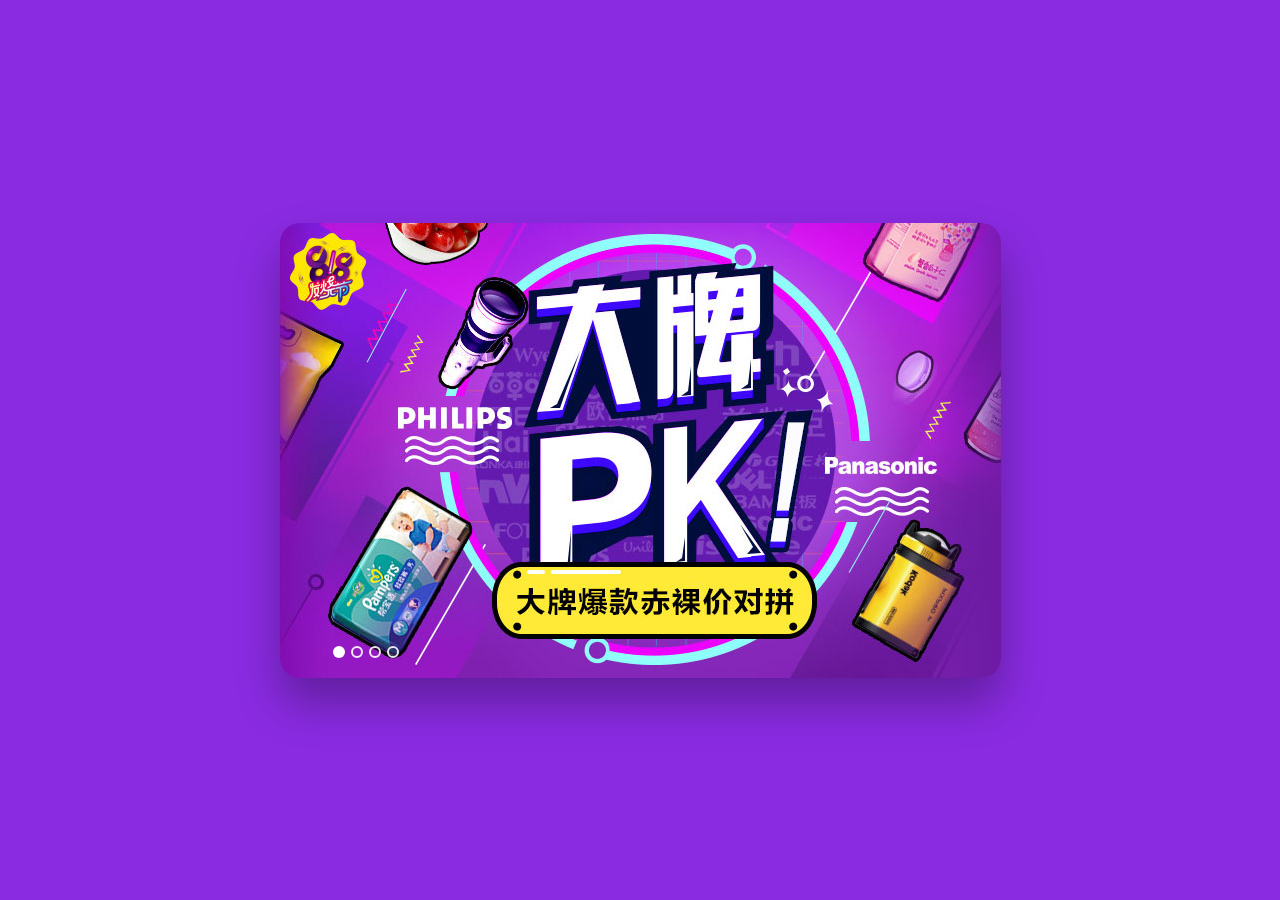
<file: 轮播图/index.html>
<!DOCTYPE html>
<html lang="en">
    <head>
        <meta charset="UTF-8">
        <meta http-equiv="X-UA-Compatible" content="IE=edge">
        <meta name="viewport" content="width=device-width,initial-scale=1.0,user-scalable=0,maximum-scale=1.0,minimum-scale=1.0">
        <title>New-Webpage</title>
        <!-- 引入图标链接 -->
        <link href="https://cdn.bootcdn.net/ajax/libs/font-awesome/6.1.2/css/all.css" rel="stylesheet">
        <!-- 引入 css 文件 -->
        <link rel="stylesheet" href="style.css">
        <!-- 引入 js 动画文件 -->
        <script src="js/animate.js"></script>
        <!-- 引入 js 文件 -->
        <script src="js/index.js"></script>
    </head>
    <body>
        <div class="container">
            <!-- 左右按钮 -->
            <div class="btnBox">
                <div class="left">
                    <i class="fa-solid fa-chevron-left"></i>
                </div>
                <div class="right">
                    <i class="fa-solid fa-chevron-right"></i>
                </div>
            </div>
            <!-- 轮播图主体 -->
            <ul>
                <li><a href=""><img src="images/focus.jpg" alt=""></a></li>
                <li><a href=""><img src="images/focus1.jpg" alt=""></a></li>
                <li><a href=""><img src="images/focus2.jpg" alt=""></a></li>
                <li><a href=""><img src="images/focus3.jpg" alt=""></a></li>
            </ul>
            <!-- 指示点 -->
            <ol>
            </ol>
        </div>
    </body>
</html>
</file>
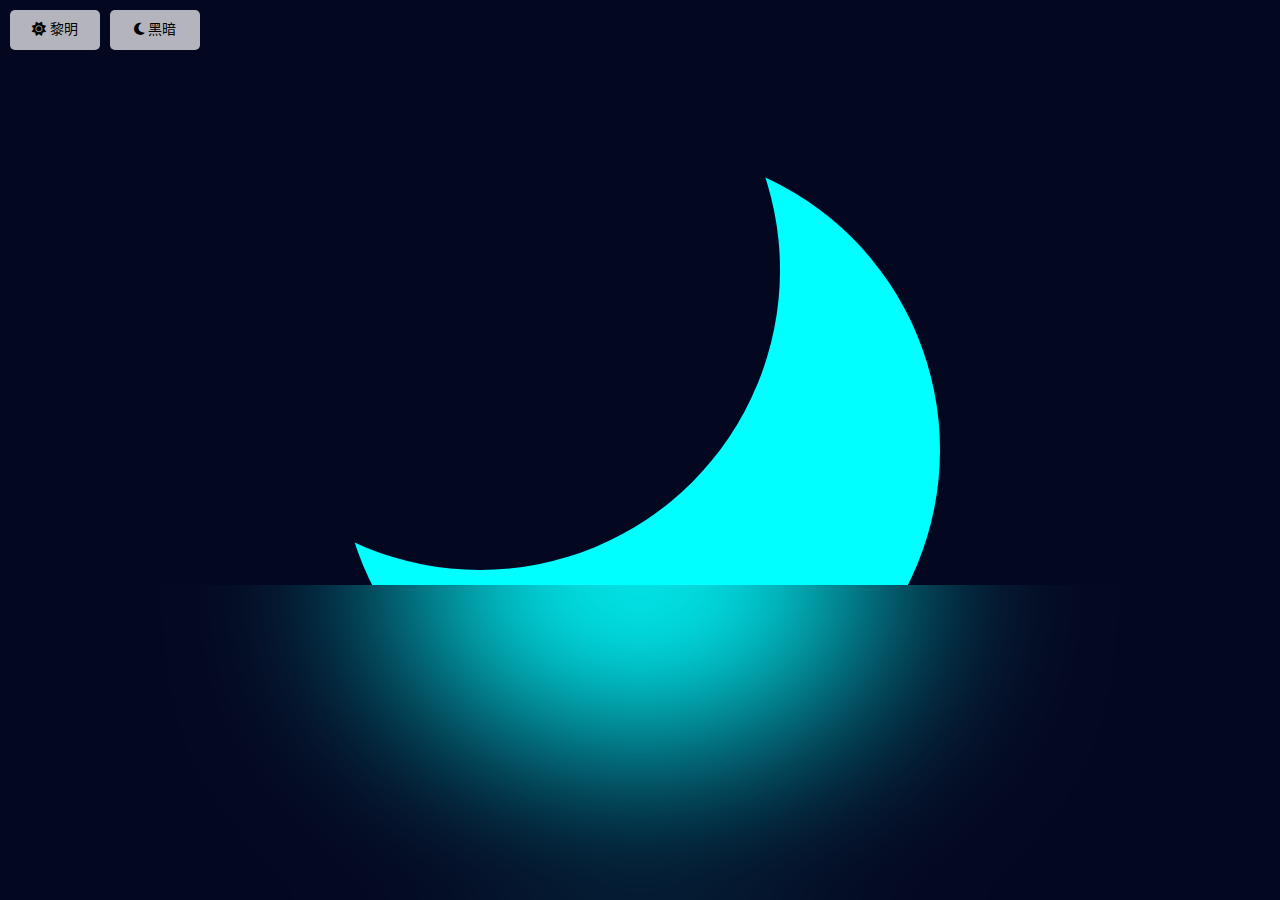
<file: JsDemo/010日月交替效果/index.html>
<!DOCTYPE html>
<html lang="zh-CN">
	<head>
		<meta charset="UTF-8" />
		<meta http-equiv="X-UA-Compatible" content="IE=edge" />
		<meta
			name="viewport"
			content="width=device-width,initial-scale=1.0,user-scalable=0,maximum-scale=1.0,minimum-scale=1.0"
		/>
		<title>New-Webpage</title>
		<!-- 字体图标 CDN -->
		<link
			href="https://cdn.bootcdn.net/ajax/libs/font-awesome/6.1.2/css/all.css"
			rel="stylesheet"
		/>
		<!-- 引入首页 css 文件 -->
		<link rel="stylesheet" href="index.css" />
		<script>
			function change(str){
				document.querySelector('#container').setAttribute('class',str);
			}
		</script>
	</head>
	<body>
		<div class="btn-box">
			<div onclick="change('light')">
				<i class="fa-solid fa-sun"></i>
				黎明
			</div>
			<div onclick="change('dark')">
				<i class="fa-solid fa-moon"></i>
				黑暗
			</div>
		</div>
		<div class="dark" id="container">
			<div class="bg"></div>
			<div class="moon-box">
				<div class="moon"></div>
			</div>
			<div class="sun-box">
				<div class="sun"></div>
			</div>
			<div class="sea"></div>
		</div>
	</body>
</html>
</file>
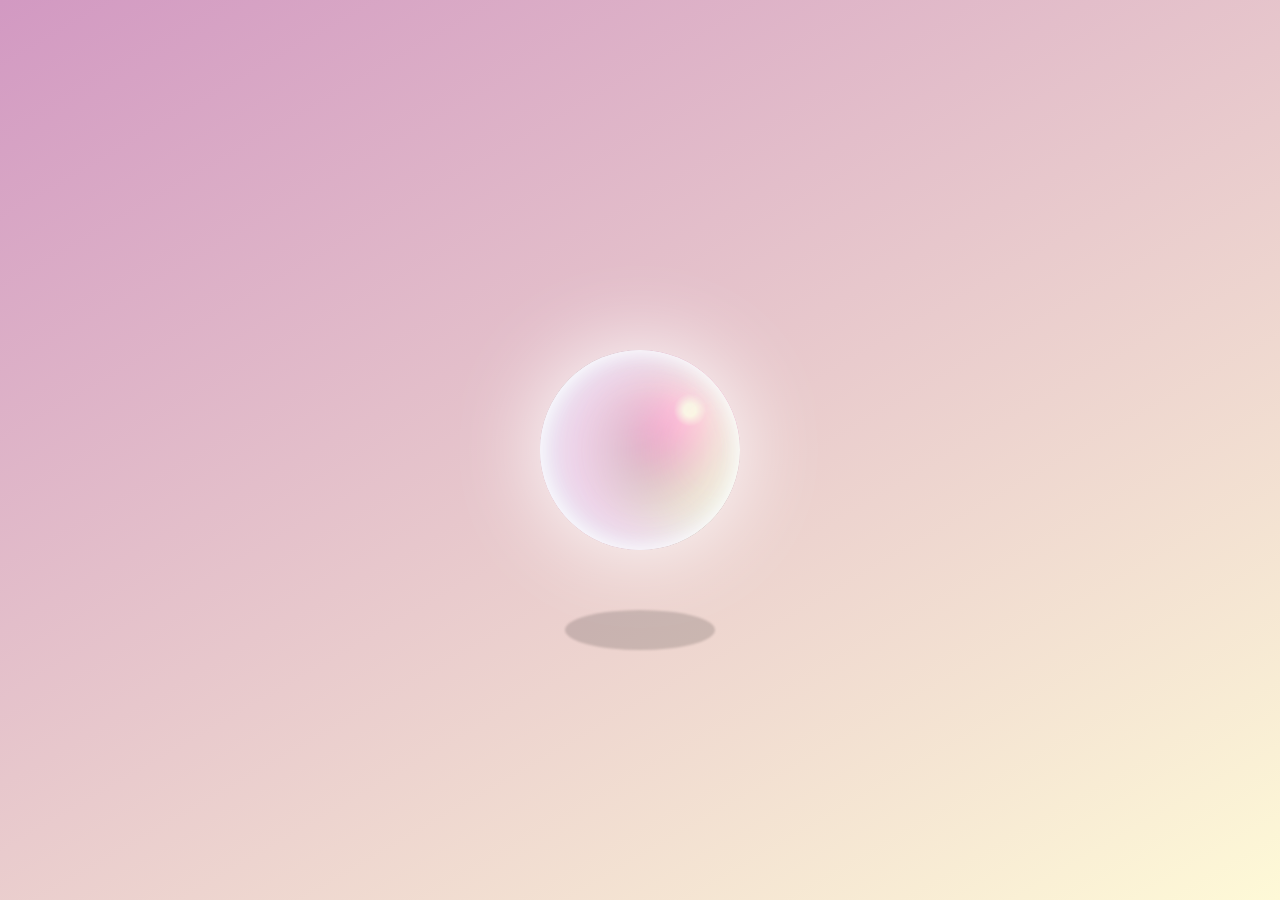
<file: JsDemo/03发光果冻泡泡/index.html>
<!DOCTYPE html>
<html lang="en">
    <head>
        <meta charset="UTF-8">
        <meta http-equiv="X-UA-Compatible" content="IE=edge">
        <meta name="viewport" content="width=device-width, initial-scale=1.0">
        <title>发光果冻泡泡</title>
        <link rel="stylesheet" href="./01.css">
    </head>
    <body>
        <div class="container">
            <div class="bubble"></div>
            <div class="shadow"></div>
        </div>
    </body>
</html>
</file>
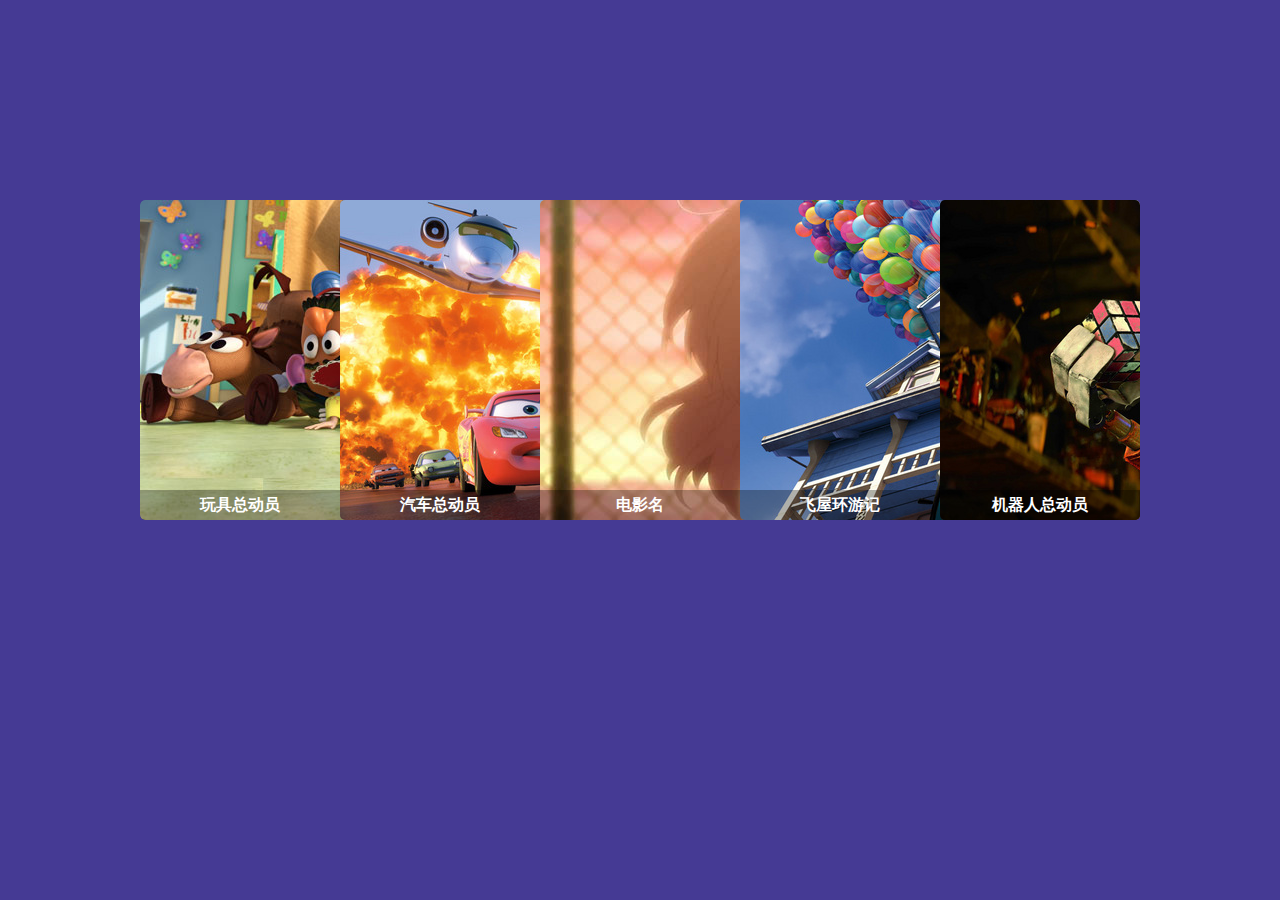
<file: JsDemo/04百叶窗效果/index.html>
<!DOCTYPE html>
<html lang="en">
    <head>
        <meta charset="UTF-8">
        <meta http-equiv="X-UA-Compatible" content="IE=edge">
        <meta name="viewport" content="width=device-width, initial-scale=1.0">
        <title>百叶窗</title>
        <link rel="stylesheet" href="01.css">
    </head>
    <body>
        <ul class="box">
            <li>
                <img src="../images/01百叶窗/1.jpg" alt="">
                <div class="text">玩具总动员</div>
            </li>
            <li>
                <img src="../images/01百叶窗/2.jpg" alt="">
                <div class="text">汽车总动员</div>
            </li>
            <li>
                <img src="../images/01百叶窗/3.jpg" alt="">
                <div class="text">电影名</div>
            </li>
            <li>
                <img src="../images/01百叶窗/4.jpg" alt="">
                <div class="text">飞屋环游记</div>
            </li>
            <li>
                <img src="../images/01百叶窗/5.jpg" alt="">
                <div class="text">机器人总动员</div>
            </li>
        </ul>
        <script src="02.js"></script>
    </body>
</html>
</file>
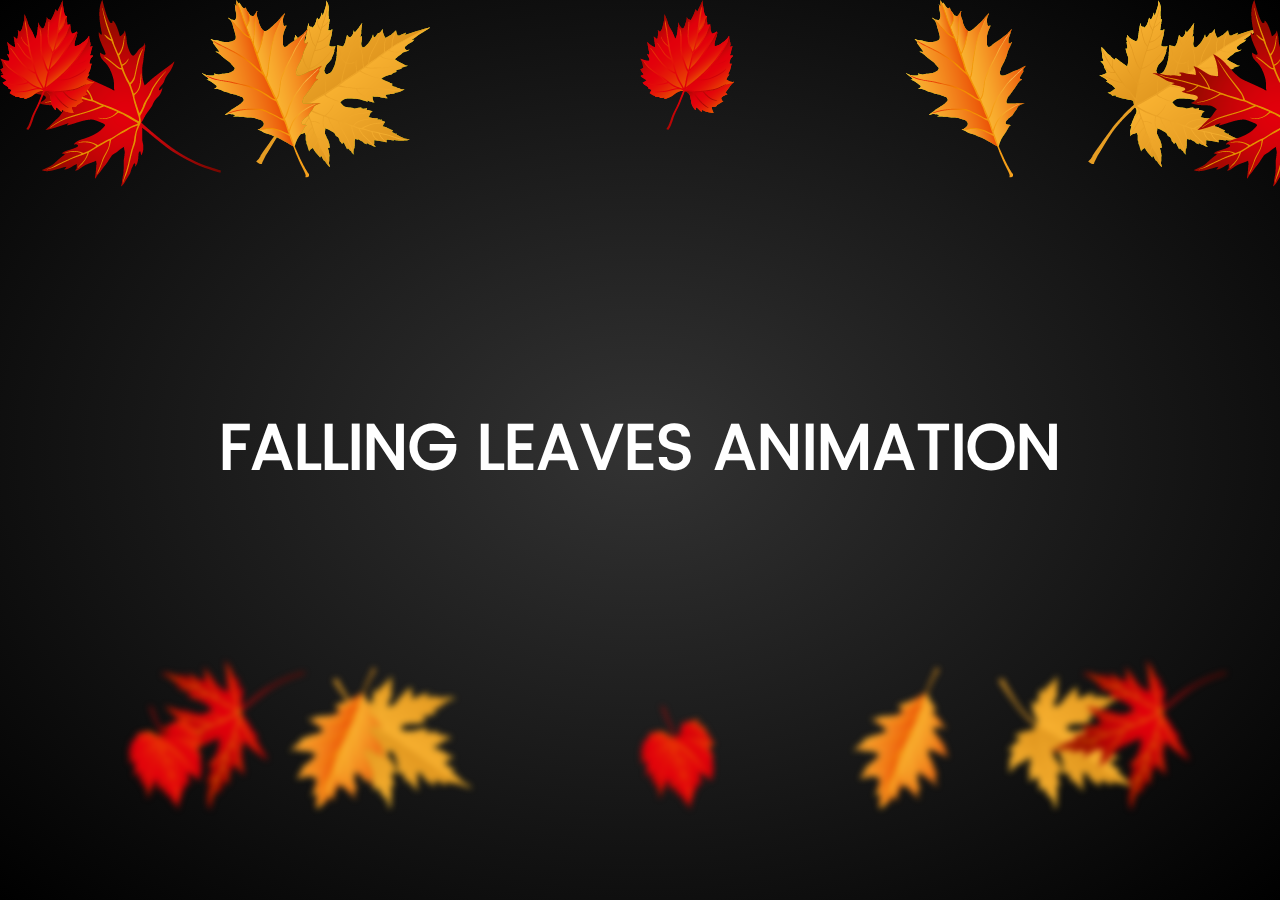
<file: JsDemo/05枫叶下落背景效果/index.html>
<!DOCTYPE html>
<html lang="en">
    <head>
        <meta charset="UTF-8">
        <meta http-equiv="X-UA-Compatible" content="IE=edge">
        <meta name="viewport" content="width=device-width, initial-scale=1.0">
        <title>New-Webpage</title>
        <link rel="stylesheet" href="style.css">
    </head>
    <body>
        <!-- 进行页面布局 -->
        <section>
            <h3>Falling leaves animation</h3>
            <!-- 三个 div 盒子 -->
            <div class="set">
                <div><img src="../images/02枫叶下落背景效果/leaves1.png" alt=""></div>
                <div><img src="../images/02枫叶下落背景效果/leaves2.png" alt=""></div>
                <div><img src="../images/02枫叶下落背景效果/leaves3.png" alt=""></div>
                <div><img src="../images/02枫叶下落背景效果/leaves4.png" alt=""></div>
                <div><img src="../images/02枫叶下落背景效果/leaves1.png" alt=""></div>
                <div><img src="../images/02枫叶下落背景效果/leaves2.png" alt=""></div>
                <div><img src="../images/02枫叶下落背景效果/leaves3.png" alt=""></div>
                <div><img src="../images/02枫叶下落背景效果/leaves4.png" alt=""></div>
            </div>
            <div class="set set2">
                <div><img src="../images/02枫叶下落背景效果/leaves1.png" alt=""></div>
                <div><img src="../images/02枫叶下落背景效果/leaves2.png" alt=""></div>
                <div><img src="../images/02枫叶下落背景效果/leaves3.png" alt=""></div>
                <div><img src="../images/02枫叶下落背景效果/leaves4.png" alt=""></div>
                <div><img src="../images/02枫叶下落背景效果/leaves1.png" alt=""></div>
                <div><img src="../images/02枫叶下落背景效果/leaves2.png" alt=""></div>
                <div><img src="../images/02枫叶下落背景效果/leaves3.png" alt=""></div>
                <div><img src="../images/02枫叶下落背景效果/leaves4.png" alt=""></div>
            </div>
            <div class="set set3">
                <div><img src="../images/02枫叶下落背景效果/leaves1.png" alt=""></div>
                <div><img src="../images/02枫叶下落背景效果/leaves2.png" alt=""></div>
                <div><img src="../images/02枫叶下落背景效果/leaves3.png" alt=""></div>
                <div><img src="../images/02枫叶下落背景效果/leaves4.png" alt=""></div>
                <div><img src="../images/02枫叶下落背景效果/leaves1.png" alt=""></div>
                <div><img src="../images/02枫叶下落背景效果/leaves2.png" alt=""></div>
                <div><img src="../images/02枫叶下落背景效果/leaves3.png" alt=""></div>
                <div><img src="../images/02枫叶下落背景效果/leaves4.png" alt=""></div>
            </div>
            
        </section>
    </body>
</html>
</file>
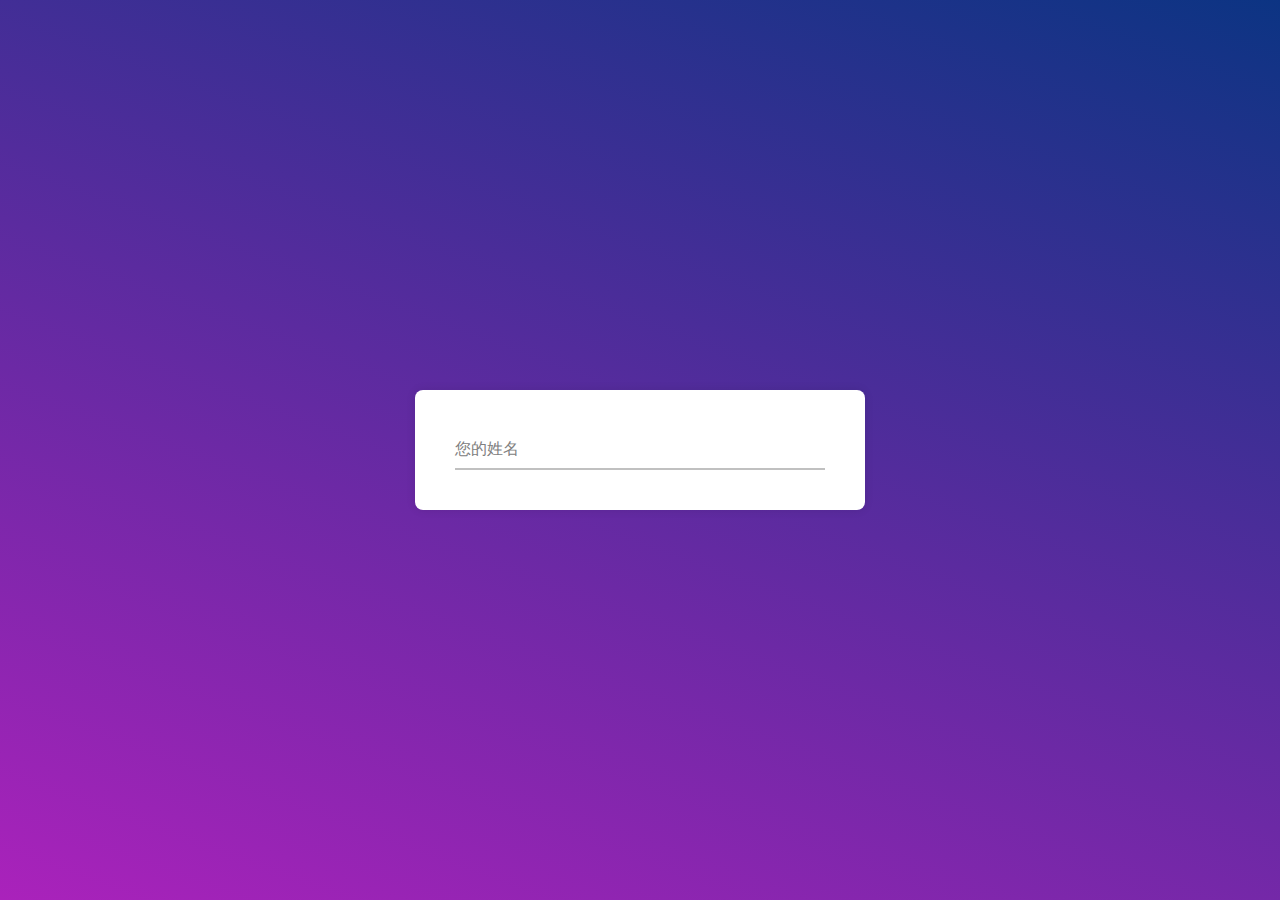
<file: JsDemo/07input动画/index.html>
<!DOCTYPE html>
<html lang="en">
    <head>
        <meta charset="UTF-8">
        <meta http-equiv="X-UA-Compatible" content="IE=edge">
        <meta name="viewport" content="width=device-width, initial-scale=1.0">
        <title>载入动画</title>
        <link rel="stylesheet" href="style.css">
    </head>
    <body>
        <div class="wrapper">
            <div class="input-data">
                <input type="text" required>
                <div class="underline"></div>
                <!-- 为 input 元素定义(标记) -->
                <!-- 不会向用户呈现任务特殊效果。不过，它为鼠标改进了可用性。如果在 label 元素内点击文本，就会触发此控件。 -->
                <!-- 就是说，当用户选择该标签时，浏览器就会自动将焦点转到和标签相关的表单控件上 -->
                <label>您的姓名</label>
            </div>
        </div>
    </body>
</html>
</file>
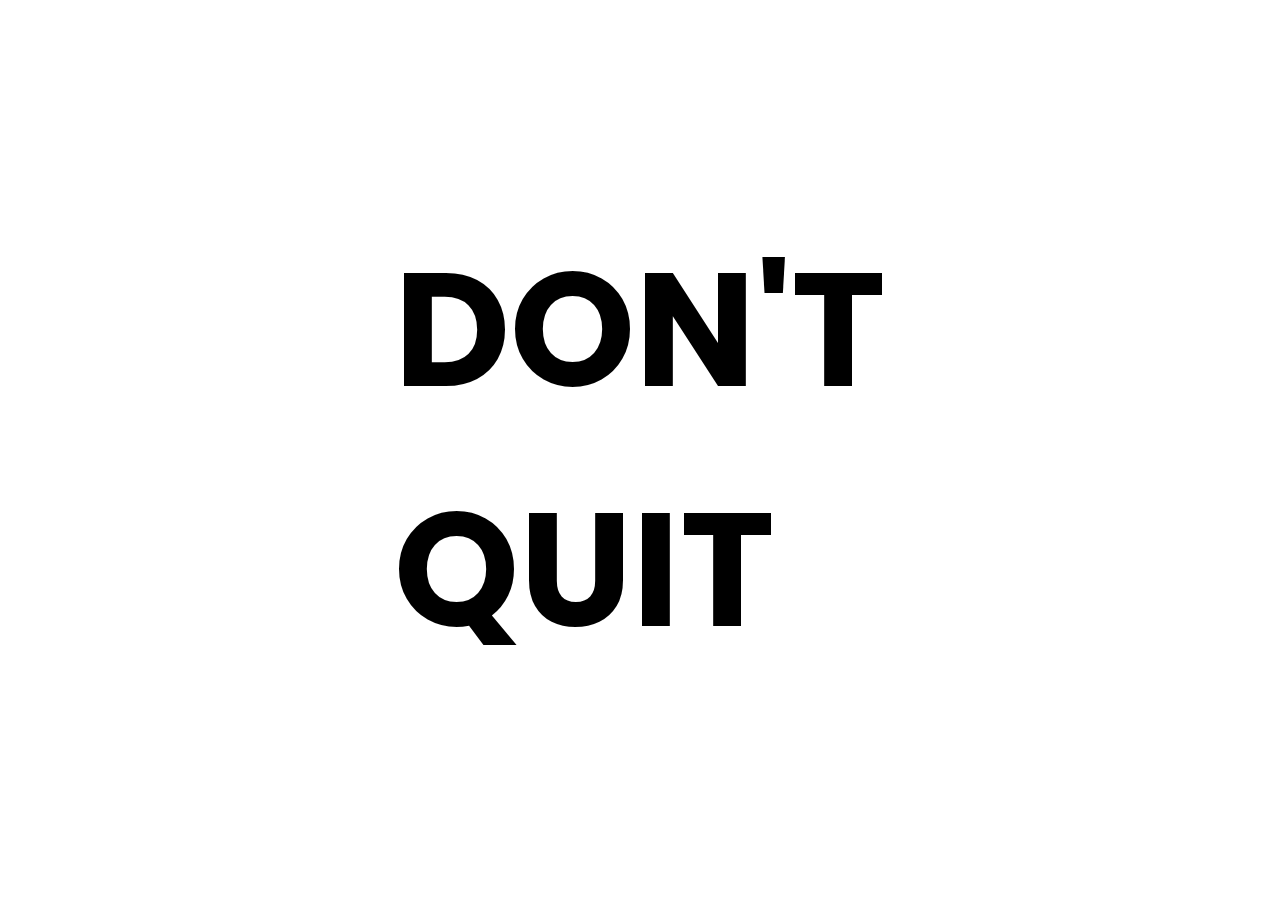
<file: JsDemo/08简单文字delete效果/index.html>
<!DOCTYPE html>
<html lang="en">
    <head>
        <meta charset="UTF-8">
        <meta http-equiv="X-UA-Compatible" content="IE=edge">
        <meta name="viewport" content="width=device-width, initial-scale=1.0">
        <title>New-Webpage</title>
        <link rel="stylesheet" href="style.css">
    </head>
    <body>
        <h1>
            <span>Do<hide>n't</hide></span>
            <span><hide>Qu</hide>it</span>
        </h1>
        
    </body>
</html>
</file>
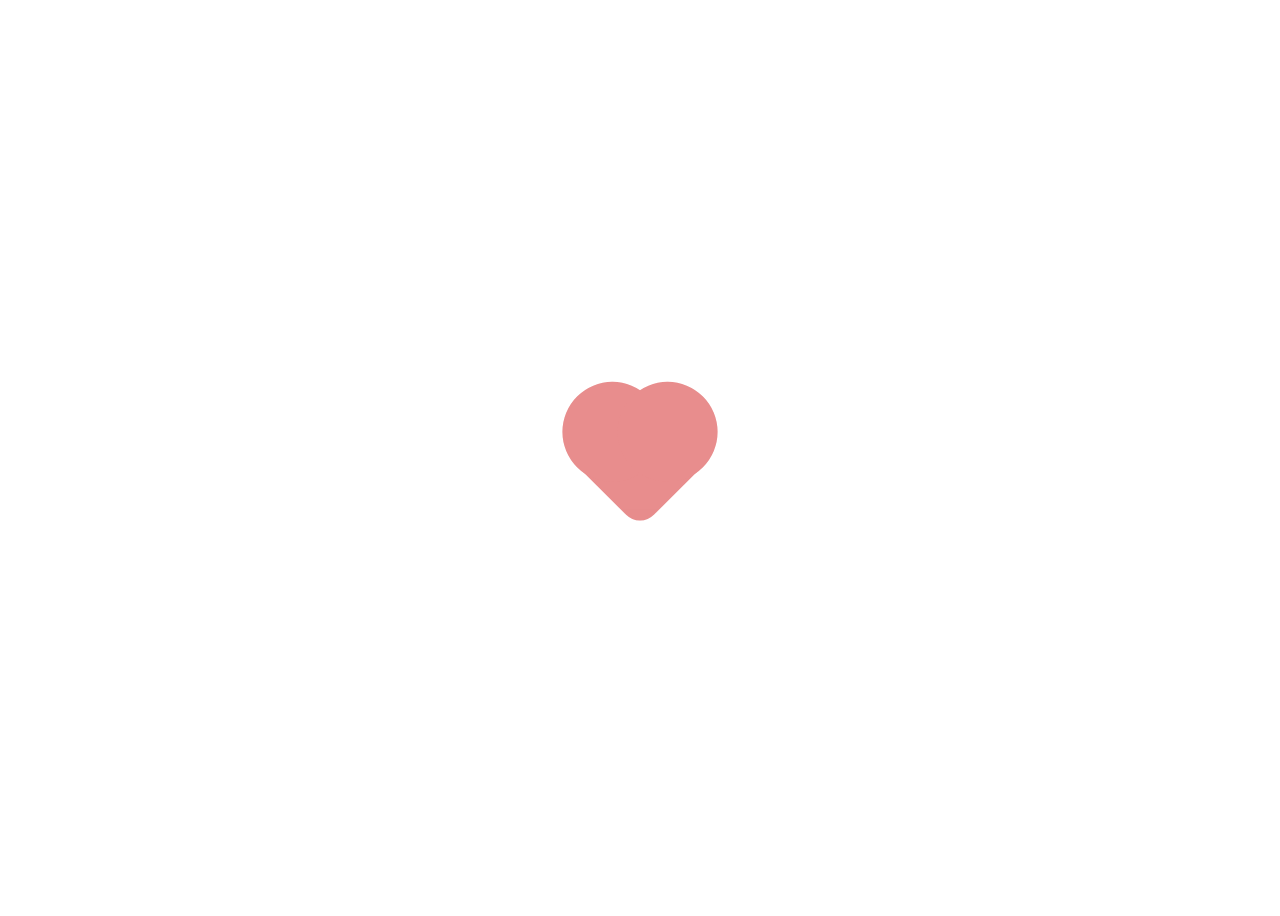
<file: JustPlay/01爱心/index.html>
<!DOCTYPE html>
<html lang="zh-CN">
    <head>
        <meta charset="UTF-8">
        <meta http-equiv="X-UA-Compatible" content="IE=edge">
        <meta name="viewport" content="width=device-width,initial-scale=1.0,user-scalable=0,maximum-scale=1.0,minimum-scale=1.0">
        <title>New-Webpage</title>
        <!-- 引入首页 css 文件 -->
        <link rel="stylesheet" href="index.css">
    </head>
    <body>
        <div class="container">
            <!-- 底层心脏 -->
            <div class="heart"></div>
            <!-- 上层心脏 -->
            <div class="heart bouce"></div>
        </div>
    </body>
</html>
</file>
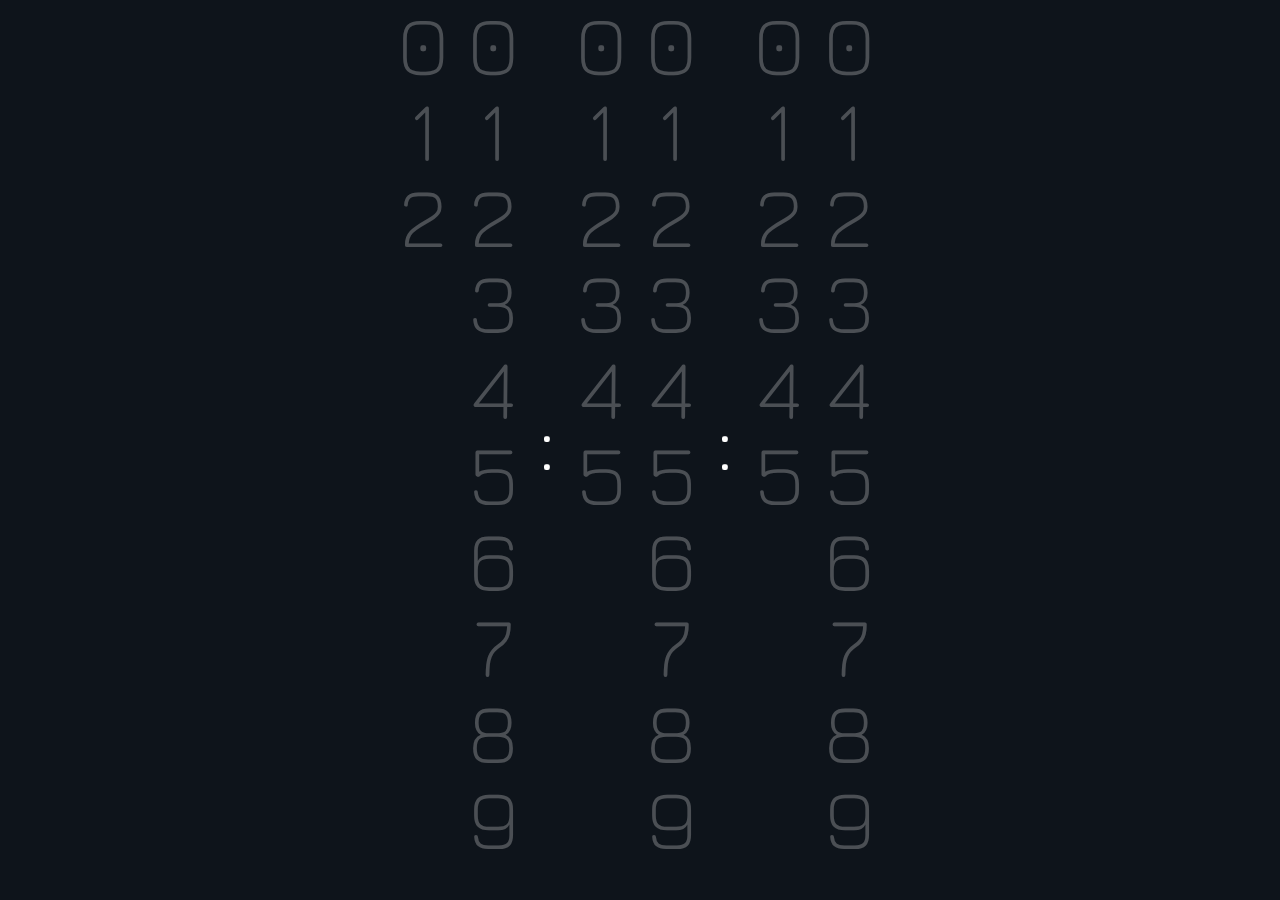
<file: JsDemo/01上下滚动的数字时钟/00index.html>
<!DOCTYPE html>
<html lang="en">
<head>
	<meta charset="UTF-8">
	<meta name="viewport" content="width=device-width, initial-scale=1.0">
	<title>上下滚动的数字时钟</title>
	<link rel="stylesheet" href="01.css">
	<!-- <link rel="stylesheet" href="02.js"> -->
</head>
<body>
	<!-- 时 -->
	<div class="column">
        <div class="num">0</div>
        <div class="num">1</div>
        <div class="num">2</div>
    </div>

	<!-- 时 -->
    <div class="column">
        <div class="num">0</div>
        <div class="num">1</div>
        <div class="num">2</div>
        <div class="num">3</div>
        <div class="num">4</div>
        <div class="num">5</div>
        <div class="num">6</div>
        <div class="num">7</div>
        <div class="num">8</div>
        <div class="num">9</div>
    </div>
	<!-- 冒号 -->
    <div class="colon"></div>

	<!-- 分 -->
    <div class="column">
        <div class="num">0</div>
        <div class="num">1</div>
        <div class="num">2</div>
        <div class="num">3</div>
        <div class="num">4</div>
        <div class="num">5</div>
    </div>

	<!-- 分 -->
    <div class="column">
        <div class="num">0</div>
        <div class="num">1</div>
        <div class="num">2</div>
        <div class="num">3</div>
        <div class="num">4</div>
        <div class="num">5</div>
        <div class="num">6</div>
        <div class="num">7</div>
        <div class="num">8</div>
        <div class="num">9</div>
    </div>

	<!-- 冒号 -->
    <div class="colon"></div>

	<!-- 秒 -->
    <div class="column">
        <div class="num">0</div>
        <div class="num">1</div>
        <div class="num">2</div>
        <div class="num">3</div>
        <div class="num">4</div>
        <div class="num">5</div>
    </div>

	<!-- 秒 -->
    <div class="column">
        <div class="num">0</div>
        <div class="num">1</div>
        <div class="num">2</div>
        <div class="num">3</div>
        <div class="num">4</div>
        <div class="num">5</div>
        <div class="num">6</div>
        <div class="num">7</div>
        <div class="num">8</div>
        <div class="num">9</div>
    </div>
	<script src="02.js"></script>
</body>
</html>
</file>
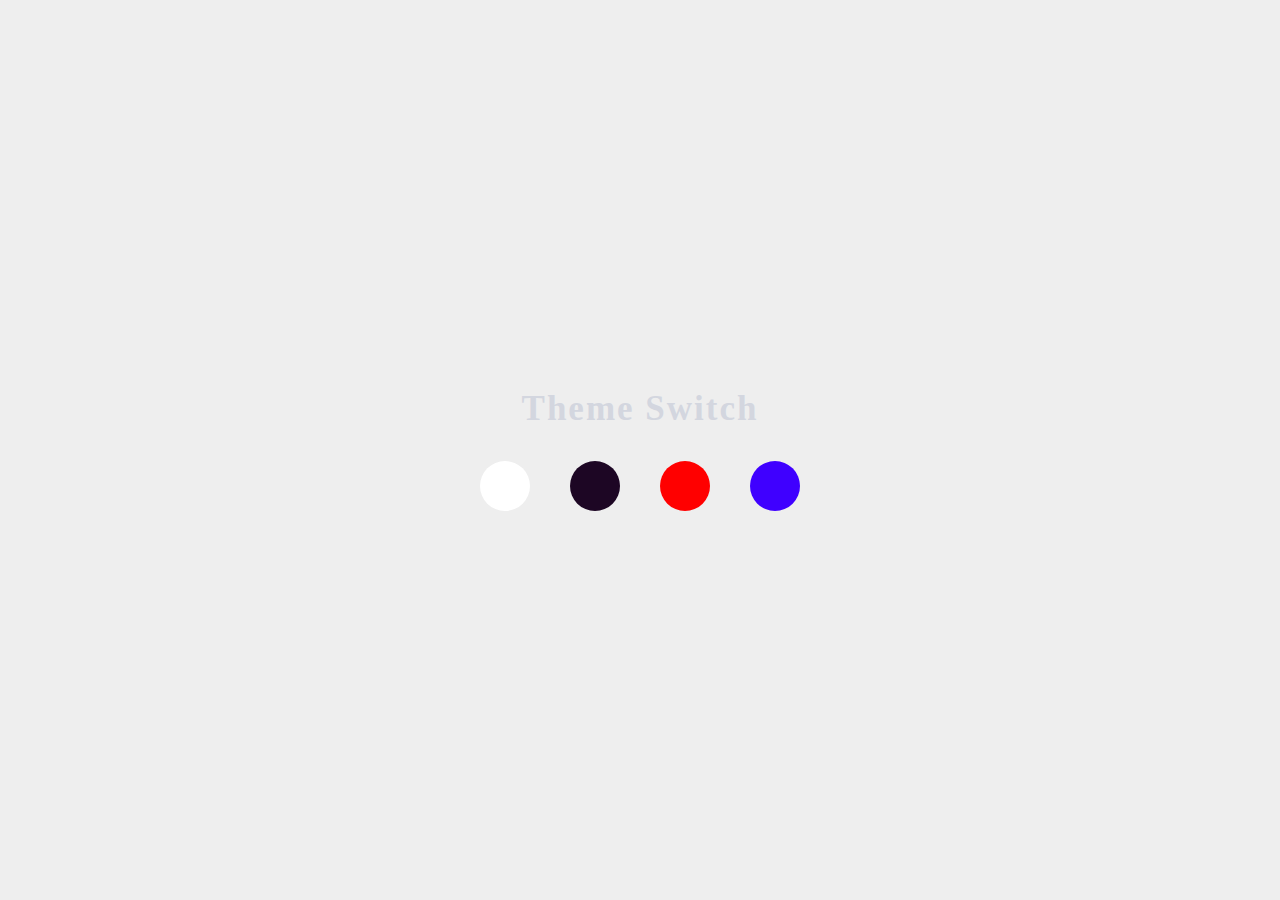
<file: JsDemo/02主题切换/01index.html>
<!DOCTYPE html>
<html lang="en">
    <head>
        <meta charset="UTF-8">
        <meta http-equiv="X-UA-Compatible" content="IE=edge">
        <meta name="viewport" content="width=device-width, initial-scale=1.0">
        <!-- 持久样式：没有rel = "alternate" title = "" 的样式，总是会应用于文档 -->
        <link rel="stylesheet" href="./css/reset.css">

        <!-- 首选样式(默认样式)：没有rel = "alternate" 有 title; 有多个这样的样式，只有第一个生效 -->
        <link rel="stylesheet" href="./css/01white.css" data-theme="white" title="白色">

        <!-- 备用样式：有alternate 也有title，默认禁用，可以选择 -->
        <!-- 注意：必须加上 disabled 才能生效 -->
        <link rel="alternate stylesheet" href="./css/02dark.css" data-theme="dark" disabled title="黑色属性">
        <link rel="alternate stylesheet" href="./css/03red.css" data-theme="red" disabled title="红色属性">
        <link rel="alternate stylesheet" href="./css/04blue.css" data-theme="blue" disabled title="蓝色属性">
        <title>主题切换</title>
    </head>
    <body>
        <div class="container">
            <section class="title">Theme Switch</section>
            <!-- 切换主题按钮 -->
            <section class="switch-btns">
                <div class="btn white" data-theme="white"></div>
                <div class="btn dark" data-theme="dark"></div>
                <div class="btn red" data-theme="red"></div>
                <div class="btn blue" data-theme="blue"></div>
            </section>
        </div>
    </body>
    <script src="./02.js"></script>
</html>
</file>
<file: 轮播图/style.css>
/* 初始化 */
* {
  padding: 0;
  margin: 0;
}

body {
  height: 100vh;
  /* 弹性布局：垂直水平居中 */
  display: flex;
  justify-content: center;
  align-items: center;
  background-color: blueviolet;
}

.container {
  height: 455px;
  width: 721px;
  /* 相对定位 */
  position: relative;
  /* 阴影 */
  box-shadow: 0 25px 45px rgba(0, 0, 0, 0.3);
  /* 圆角 */
  border-radius: 20px;
  /* 溢出隐藏 */
  overflow: hidden;
}

.container ul {
  position: absolute;
  float: left;
  width: 600%;
  height: 100%;
  left: 0;
  top: 0;
}

.container ul li {
  float: left;
  list-style: none;
  /* transition: all .3s; */
}

/* 左右按钮 */
.right,
.left {
  display: none;
  width: 24px;
  height: 40px;
  line-height: 40px;
  text-align: center;
  position: absolute;
  top: 50%;
  color: #fff;
  font-size: 18px;
  background: rgba(0, 0, 0, 0.1);
  z-index: 1;
  cursor: pointer;
}

.right {
  right: 0;
}

/* 指示点 */
.container ol {
  list-style: none;
  position: absolute;
  bottom: 20px;
  left: 50px;
}

.container ol li {
  width: 8px;
  height: 8px;
  border-radius: 50%;
  border: 2px solid rgba(255, 255, 255, 0.9);
  color: #fff;
  cursor: pointer;
  float: left;
  margin: 0 3px;
  transition: all .3s;
}

/* 指示点背景 */
.current{
  background-color: #fff;
}
</file>
<file: JsDemo/010日月交替效果/index.css>
* {
	padding: 0;
	margin: 0;
}

#container {
	/* 100%视口高度 */
	height: 100vh;
}

.bg {
	/* 绝对定位 */
	position: absolute;
	top: 0;
	left: 0;
	width: 100%;
	height: 100%;
}

/* 太阳 */
.sun {
	/* 绝对定位 */
	position: absolute;
	/* 居中显示 */
	top: 50%;
	left: 50%;
	transform: translate(-50%, -50%);
	width: 600px;
	height: 600px;
	background-color: orange;
	/* 圆形 */
	border-radius: 50%;
	/* display: none; */
}

/* 月亮 */
.moon {
	/* 绝对定位 */
	position: absolute;
	/* 居中 */
	top: 50%;
	left: 50%;
	/* 计算得出月亮的位置 */
	transform: translate(calc(-50% + -160px), calc(-50% + -180px));
	width: 600px;
	height: 600px;
	/* 阴影效果制作月亮 */
	box-shadow: 160px 180px 0 cyan;
	border-radius: 50%;
}
.sea {
	/* 绝对定位 */
	position: absolute;
	bottom: 0;
	width: 100%;
	height: 35%;
	/* 背景模糊 */
	backdrop-filter: blur(100px);
	z-index: 100;
}
.sun,
.moon,
.sun-box,
.moon-box,
.bg {
	/* 动画过渡 */
	transition: all 1s ease-in-out;
}

.sun-box,
.moon-box {
	/* 相对定位 */
	position: relative;
	/* 溢出隐藏 */
	overflow: hidden;
}

/* 白天 */
.light .sun-box {
	height: 100%;
}
.light .moon-box {
	height: 0;
}
.light .bg {
	background-color: #ffeea2;
}

/* 夜晚 */
.dark .sun-box {
	height: 0;
}
.dark .moon-box {
	height: 100%;
}
.dark .bg {
	background-color: #040720;
}

/* 按钮盒子样式 */
.btn-box {
	/* 绝对定位 */
	position: absolute;
	top: 5px;
	left: 5px;
	z-index: 101;
	display: flex;
	/* 从左到右排列 */
	flex-direction: row;
}

/* 按钮样式 */
.btn-box div {
	background-color: rgba(255, 255, 255, 0.7);
	color: #000;
	width: 90px;
	height: 40px;
	line-height: 40px;
	text-align: center;
	margin: 5px;
	font-size: 14px;
	border-radius: 5px;
	cursor: pointer;
}

/* hover效果 */
.btn-box div:hover {
	background-color: #fff;
}
</file>
<file: JsDemo/03发光果冻泡泡/01.css>
*{
    padding: 0;
    margin: 0;
}

body{
    /* 100%窗口高度 */
    height: 100vh;
    /* 弹性布局，居中显示 */
    display: flex;
    justify-content: center;
    align-items: center;
    /* 渐变背景 */
    background: linear-gradient(150deg,#d299c2,#fef9d7);
    /* 溢出隐藏 */
    overflow: hidden;
}

.container{
    width: 200px;
    height: 200px;
    /* 相对定位 */
    position: relative;
}

/* 泡泡 */
.container .bubble{
    width: 100%;
    height: 100%;
    /* 径向渐变(圆形) */
    /* radial-gradient()函数将径向渐变设置为背景图像，径向渐变由其中心定义且必须使用至少两个色标 */
    /* 形状 大小 at 位置，开始颜色......最后颜色 */
    background: radial-gradient(circle at 75% 30%,#fff 6px,#ff21c0 8%, #5b5b5b 60%,#ff21c0 100%);
    border-radius: 50%;
    /* 向框添加一个或多个阴影：inset(内部阴影) h-shadow(水平阴影的位置) v-shadow(垂直阴影的位置) blur(模糊距离) spread(阴影尺寸) */
    box-shadow: inset 0 0 20px #fff,
        inset 10px 0 46px #eaf5fc,
        inset 80px 0 60px #efcde6,
        inset -20px -60px 100px #f9f6de,
        inset 0 50px 140px #f9f6de,
        0 0 90px #fff;
    /* 执行动画：动画名 完成所需时长 加速后减速 无限次播放 */
    animation: bubble 4s ease-in-out infinite;
}

.container .shadow{
    background-color: rgba(0, 0, 0, 0.15);
    width: 150px;
    height: 40px;
    border-radius: 50%;
    /* 绝对定位 */
    position: absolute;
    left: 50%;
    margin-left: -75px;
    bottom: -100px;
    /* 模糊效果 */
    filter: blur(1px);
    /* 执行动画：动画名 时长 加速后减速 无限次播放 */
    animation: shadow 4s ease-in-out infinite;
}

/* 定义动画：0% 是动画开始的时间，100% 是动画的结束时间 */
/* 泡泡浮动动画 */
@keyframes bubble{
    0%,100%{
        /* 向元素应用 2D 或 3D 转换。 */
        /* translateY：定义转换，只是用 X 轴的值 */
        transform: translateY(0);
        /* transform: translateX(90px); */
    }
    50%{
        transform: translateY(-80px);
        /* transform: translateX(0); */
    }
}

/* 投影动画 */
@keyframes shadow{
    /* 泡泡往上浮动时，阴影面积减小
    往下动时，阴影面积增大 */
    0%,100%{
        /* scale：定义 2D 缩放转换 */
        transform: scale(1);
    }
    50%{
        transform: scale(0.7);
    }
}
</file>
<file: JsDemo/04百叶窗效果/01.css>
/* 初始化 */
*{
    padding: 0;
    margin: 0;
}

body{
    background-color: #453a94;
}

.box{
    width: 1000px;
    height: 320px;
    /* 上下间距 200px 水平居中 */
    margin: 200px auto;
    /* 溢出隐藏 */
    overflow: hidden;
    /* 过渡效果持续 0.3s */
    transition: all .3;
    /* 圆角边框 */
    border-radius: 5px;
}

.box li{
    list-style:none;
    float: left;
    width: 200px;
    height: 320px;
    position: relative;
    transition: all .3s;
}

.box li img{
    border-radius: 5px;
}

.box li .text{
    position: absolute;
    /*防止鼠标悬浮在图片上时，图片上的字体消失*/
    left: 0;
    bottom: 0;
    font-size: 16px;
    width: 100%;
    height: 30px;
    text-align: center;
    line-height: 30px;
    color: #fff;
    font-weight: bold;
    background-color: rgba(0, 0, 0, .3);
}

/*下面的两个样式位置不能交换*/
/*个人理解的原因是：鼠标先移动到盒子里面，所以得先设置鼠标悬浮在盒子里时，未选择 li 元素的宽度*/
/* 当鼠标移动到其中一张图上时，其余图片的宽度为 90px */
.box:hover li{
    width: 90px;
}

/* 当鼠标移动到图片上时，该图片的宽度为 640px */
.box li:hover{
    width: 640px;
}
</file>
<file: JsDemo/05枫叶下落背景效果/style.css>
/* 引入字体文件 */
@font-face {
    font-family: 'Poppins';
    src: url(../font/Poppins.ttf);
}

/* 页面初始化 */
*{
    padding: 0;
    margin: 0;
    box-sizing: border-box;
    font-family: 'Poppins';
}

section{
    position: relative;
    width: 100%;
    height: 100vh;
    /* 将径向渐变设置为背景图像 */
    background: radial-gradient(#333,#000);
    overflow: hidden;
    /* 弹性盒子居中 */
    display: flex;
    justify-content: center;
    align-items: center;
}

/* 修改标题文字样式 */
section h3{
    color: #fff;
    font-size: 4em;
    /* 该属性控制文本的大小写：定义仅有大写字母 */
    text-transform: uppercase;
    /* 用户无法选中 */
    user-select: none;
    
}

/* 设置枫叶盒子的基本样式 */
section .set{
    position: absolute;
    width: 100%;
    height: 100%;
    top: 0;
    left: 0;
    /* 该属性定义元素是否对指针事件作出反应 */
    pointer-events: none;
}

/* 对第二个枫叶盒子单独设置样式 */
.set2{
    /* scale：定义倍数缩放(>1 放大  <1 缩小) */
    /* rotateX：定义 X 轴为基点 */
    transform: scale(2) rotateY(180deg);
    /* 定义元素的视觉效果(通常是<img>)，如模糊和饱和度 */
    /* blur(px)：对图像应用模糊效果。 */
    filter: blur(2px);
}

/* 对第三个枫叶盒子单独设置样式 */
.set3{
    transform: scale(0.8) rotateX(180deg);
    filter: blur(4px);
}

/* 对枫叶图片外侧盒子做样式 */
section .set div{
    position: absolute;
    display: block;
}

/* :nth-chile(n)选择器匹配属于其父元素的第 n 个子元素，不论元素类型 */
/* 对每一个单独的枫叶盒子做动画和样式修改 */
section .set div:nth-child(1){
    left: 20%;
    /* 定义动画属性：动画名 完成时间 动画从头到尾的速度是相同的 无限次播放 */
    animation: animate 15s linear infinite;
    /* 规定动画开始之前的延迟 */
    animation-delay: -7s;
}

section .set div:nth-child(2){
    left: 50%;
    animation: animate 20s linear infinite;
    animation-delay: -5s;
}

section .set div:nth-child(3){
    left: 70%;
    animation: animate 15s linear infinite;
    animation-delay: -5s;
}

section .set div:nth-child(4){
    left: 0%;
    animation: animate 15s linear infinite;
    animation-delay: -5s;
}

section .set div:nth-child(5){
    left: 85%;
    animation: animate 18s linear infinite;
    animation-delay: -10s;
}

section .set div:nth-child(6){
    left: 0%;
    animation: animate 12s linear infinite;
    animation-delay: 0s;
}

section .set div:nth-child(7){
    left: 15%;
    animation: animate 14s linear infinite;
    animation-delay: 0s;
}

section .set div:nth-child(8){
    left: 90%;
    animation: animate 18s linear infinite;
    animation-delay: -1s;
}

/* 定义动画 */
@keyframes animate {
    0%{
        /* 设置元素的不透明度(0 - 1)，其值越小越透明 */
        opacity: 0;
        top: -10%;
        transform: translateX(20px) rotate(0deg);
    }
    10%{
        opacity: 1;
    }
    20%{
        transform: translateX(-20px) rotate(45deg);
    }
    40%{
        transform: translateX(-20px) rotate(90deg);
    }
    60%{
        transform: translateX(20px) rotate(180deg);
    }
    80%{
        transform: translateX(-20px) rotate(180deg);
    }
    100%{
        top: 110%;
        transform: translateX(-20px) rotate(226deg);
    }
}
</file>
<file: JsDemo/07input动画/style.css>
*{
    padding: 0;
    margin: 0;
    outline: none;
    /* 设置的边框和内边距的值是包含在总宽高内的 */
    box-sizing: border-box;
}

body{
    /* 弹性布局：水平垂直居中 */
    display: flex;
    justify-content: center;
    align-items: center;
    /* 设置 body 最小高度为 100% 窗口高度 */
    min-height: 100vh;
    /* liear-gradient()：函数用于创建一个表示两种或多种颜色线性渐变的图片 */
    /* direction,color-stop.... */
    background: linear-gradient(200deg,#0c3483,#a2b);
}

.wrapper{
    width: 450px;
    background-color: #fff;
    /* 内边距 */
    padding: 40px;
    /* 向框添加一个或多个阴影 */
    /* h-shadow(水平阴影的位置) v-shadow(垂直阴影的位置) blur(模糊距离) spread color insert */
    box-shadow: 0 0 10px rgba(0, 0, 0, .1);
    /* 圆角 */
    border-radius: 8px;
}

/* 输入框盒子 */
.wrapper .input-data{
    position: relative;
    width: 100%;
    height: 40px;
}

/* 输入框样式 */
.wrapper .input-data input{
    width: 100%;
    height: 100%;
    border: none;
    font-size: 17px;
    /* 下划线 */
    border-bottom: 2px solid #c0c0c0;
}

/* 输入框获得焦点时 */
/* ~ 选择器：查找某一个指定元素的后面的所有兄弟节点 */
.wrapper .input-data input:focus ~ label,
/* 输入框的值为合法时 */
.wrapper .input-data input:valid ~ label{
    /* label 上移，同时改变字号、字体颜色 */
    /* transform：向元素应用 2D 或 3D 转换。该属性允许对元素进行旋转、缩放、移动或倾斜 */
    /* translateY：定义转换，只是用 Y 轴的值。 */
    /* 在平面上垂直移动元素 -25px */
    transform: translateY(-25px);
    font-size: 15px;
    color: #2c6fdb;
}

.wrapper .input-data label{
    position: absolute;
    bottom: 10px;
    left: 0;
    color: #808080;
    /* 定义元素是否对指针事件作出反应 */
    pointer-events:none;
    /* transition：过渡属性,property(过渡名称) duration(过渡完成需要多少秒或毫秒) timing-function(速度效果的速度曲线) delay(过渡效果何时开始)*/
    /* ease：慢速开始，然后变快，然后慢速结束的过渡效果 */
    transition: all .3s ease;
}

.wrapper .input-data .underline{
    position: absolute;
    bottom: 0;
    height: 2px;
    width: 100%;
    background-color: #a2b;
    /* scale：沿 X 轴方向上缩放元素 */
    /* transfrom：向元素应用 2D 或 3D 转换。该属性允许我们进行旋转、缩放、移动或倾斜 */
    transform: scaleX(0);
    /* 动画过渡 */
    /* transition：过渡属性,property(过渡名称) duration(过渡需要完成的时间) timing-function(速度效果的速度曲线) delay(过渡何时开始) */
    /* ease：慢速开始，然后加速，然后以慢速结束 */
    transition: all .3s ease;
}

/* ~ 兄弟选择器：用于查找某一个指定元素的后面的所有兄弟结点 */
.wrapper .input-data input:focus~.underline,
.wrapper .input-data input:valid~.underline{
    /* 沿 X 轴放大 */
    transform: scaleX(1);
}
</file>
<file: JsDemo/08简单文字delete效果/style.css>
/* 导入字体 */
@import url('https://fonts.googleapis.com/css2?family=Poppins:wght@100;200;300;400;500;600;700;800;900&display=swap');

/* 初始化设置 */
body{
    margin: 0;
    padding: 0;
    /* 弹性布局：垂直水平居中 */
    display: flex;
    justify-content: center;
    align-items: center;
    /* 这里的 100vh 是视口高度，加了上面的上下居中效果才会生效 */
    height: 100vh;
    font-family: 'Poppins',sans-serif;
}

/* 对页面文字做初步的效果 */
h1{
    margin: 0;
    padding: 0;
    font-size: 10em;
    /* 过渡属性：property(名称) duration(过渡需要时间) timing-function(速度效果的速度曲线) delay(过渡何时开始) */
    transition: 0.5s;
}

h1 span{
    /* 相对定位 */
    position: relative;
    /* 控制文本的大小写 */
    /* uppercase：定义仅有大写字母 */
    text-transform: uppercase;
    display: block;
    /* 过渡属性：property(名称) duration(过渡需要的时间) timing-function(速度效果的速度曲线) delay(过渡何时开始) */
    transition: .5s;
}

/* 用两个伪元素实现红线效果 */
h1 span:nth-child(1)::before{
    /* 该属性用于定于元素之前或之后放置的生成内容。 */
    /* 默认地，这往往是行内内容创建的框类型可以用属性 display 控制 */
    content: "";
    position: absolute;
    /* calc：运算符左右都要留有空格 */
    /* calc： 用于动态计算长度值*/
    top: calc(50% - 15px);
    right: 0;
    width: 50%;
    height: 30px;
    background-color: #f00;
    /* 下面两行规定 transform 的起始方向和量 */
    /* transform-origin：允许改变被旋转元素的位置 */
    /* 该属性必须与 transfrom 一起使用 */
    transform-origin: right;
    /* scale()：用于修改元素的大小。可以通过向量形式定义的缩放值来方法或缩小元素
    同时可以在不同的方向设置不同的缩放值。 */
    transform: scale(0);
    /* 过度属性：property(名称) duration(过渡需要的时间) timing-function(速度效果的速度曲线) delay(过渡何时开始) */
    transition: .5s;
    /* 设置元素的堆叠顺序。有用更高堆叠顺序的元素总是会处于堆叠顺序较低的前面 */
    z-index: 1;
}

/* 为第一个伪元素添加 hover 效果 */
h1:hover span:nth-child(1)::before{
    transform: scaleX(1);
}

h1 span:nth-child(2)::before{
    /* 该属性用于定于元素之前或之后放置的生成内容。 */
    /* 默认地，这往往是行内内容创建的框类型可以用属性 display 控制 */
    content: "";
    position: absolute;
    /* calc：运算符左右都要留有空格 */
    top: calc(50% - 15px);
    left: 0;
    width: 50%;
    height: 30px;
    background-color: #f00;
    transform-origin: left;
    transform: scale(0);
    transform: .5s;
    z-index: 1;
}

/* 第二个伪元素 */
h1:hover span:nth-child(2)::before{
    transform: scale(1);
}

/* 让两个 hide 标签在 hover 效果之后隐藏(透明度实现) */
h1 span hide{
    transition: .5s;
    transition-delay: 1s;
}

h1:hover span hide{
    transition-delay: 1s;
    color: #f00;
    opacity: 0;
}

/* 调整 padding 效果让整个效果更自然 */
h1:hover span:nth-child(1) hide{
    padding-right: 30px;
}

h1:hover span:nth-child(2) hide{
    padding-right: 30px;
}
</file>
<file: JustPlay/01爱心/index.css>
.container{
    width: 100%;
    height: 100vh;
    /* 相对定位 */
    position: relative;
}

.heart{
    width: 100px;
    height: 100px;
    /* 绝对定位 */
    position: absolute;
    /* 居中 */
    top: 50%;
    left: 50%;
    margin: -50px 0 0 -50px;
    /* 圆角边框 */
    border-radius: 20px;
    background: #E88D8D;
    /* 旋转角度：45° */
    transform: rotate(45deg);
}

/* 左上半圆样式 */
.heart::before{
    content: "";
    background: #E88D8D;
    /* 半圆 */
    border-radius: 50%;
    width: 100px;
    height: 100px;
    /* 绝对定位 */
    position: absolute;
    left: -38px;
    top: 1px;
}

/* 右上半圆样式 */
.heart::after{
    content: '';
    background: #E88D8D;
    border-radius: 50%;
    width: 100px;
    height: 100px;
    /* 绝对定位 */
    position: absolute;
    right: -1px;
    top: -38px;
}

/* 动画样式 */
@keyframes throb {
    0%{
        transform: scale(1) rotate(45deg);
        opacity: 1;
    }
    100%{
        transform: scale(1.65) rotate(45deg);
        opacity: 0.5;
    }
}

/* 执行动画 */
.bouce{
    /* 不透明度 */
    opacity: .2;
    /* 动画名 动画完成时间 重复执行 匀速 */
    animation: throb 1s infinite linear;
}
</file>
<file: JsDemo/01上下滚动的数字时钟/01.css>
/*引入Jura字体(只引入)*/
/* @font-face {
	font-family: 'Jura';
	src: url(/font/JuraBook-1.ttf);
} */

@import url("http://fonts.googleapis.com/css?family=Jura:200,300,400,500,600,700,800,900");

*{
    margin: 0;
    padding: 0;
}

body{
    background-color: #0e141b;
    color: #fff;
	/* 引入字体 */
    font-family: 'Jura';
    font-weight: 300;
	/* 文本居中 */
    text-align: center;
	/* 字符间距 */
    letter-spacing: 8px;
	/* 处理溢出内容：隐藏*/
    overflow: hidden;
}

.column,
.colon{
    /* 行内块元素：在元素之后不添加换行符，因此该元素可以位于其他元素旁边。 */
    display: inline-block;
    font-size: 86px;
    line-height: 86px;
    /* 设置元素的垂直对齐方式：把元素的顶端与行中最高元素的顶端对齐 */
    vertical-align: top;
}

.column{
    /* 过渡：为一个元素在不同状态下之间切换的时候定义不同的过渡效果 */
    transition: 0.3s;
}

/* 冒号 */
.colon{
    /* 向元素应用2D或3D转换，该属性可以对元素进行旋转、缩放、移动或倾斜： */
	/* calc 函数用一个表达式作为它的参数,用这个表达式的结果作为值 */
	/* 设置冒号的 Y 轴移动 (50% 的视口高度 - 55px) */
	/* 注意:符号前后要留有空格 */
    transform: translateY(calc(50vh - 55px));
    /* 简写属性，用于设置过渡属性：规定完成过渡效果需要多少秒或者毫秒(transition-duration) */
    transition: 0.3s;
}

/* 在该元素内容后面插入生成内容：插入: */
.colon::after{
    content: ":";
}

/* 数字默认样式 */
.num{
	/* 元素的不透明度(0.0 - 1.0) */
    opacity: 0.25;
	/* 过渡效果需要0.5s */
    transition: 0.5s;
}

/* 当前时间（正中间数字） */
.num.visible{
	/* 完全不透明 */
    opacity: 1;
	/* 向文本设置阴影：水平阴影位置(h-shadow) 垂直阴影位置(v-shadow) 模糊的距离(blur) 阴影颜色 */
	/* 后两个可选 */
    text-shadow: 1px 1px 0 #2c6299;
}

/* 数字越远越其不透明度越小,则越透明 */
/* 邻近的 */
.num.near{
    opacity: 0.3;
}

/* 远的 */
.num.far{
    opacity: 0.2;
}

/* 更远的 */
.num.distant{
    opacity: 0.1;
}
</file>
<file: JsDemo/02主题切换/css/01white.css>
body{
    background-color: #eee;
}

.container .title{
    color: #d3d6df;
}
</file>
<file: JsDemo/02主题切换/css/02dark.css>
body{
    background-color: #020420;
}

.container .title{
    color: #907d7d;
}
</file>
<file: JsDemo/02主题切换/css/03red.css>
body{
    background-color: #ff5839;
}

.container .title{
    color: #da9696;
}
</file>
<file: JsDemo/02主题切换/css/04blue.css>
body{
    background-color: #1605ae;
}
.container .title{
    color: #6d72e8;
}
</file>
